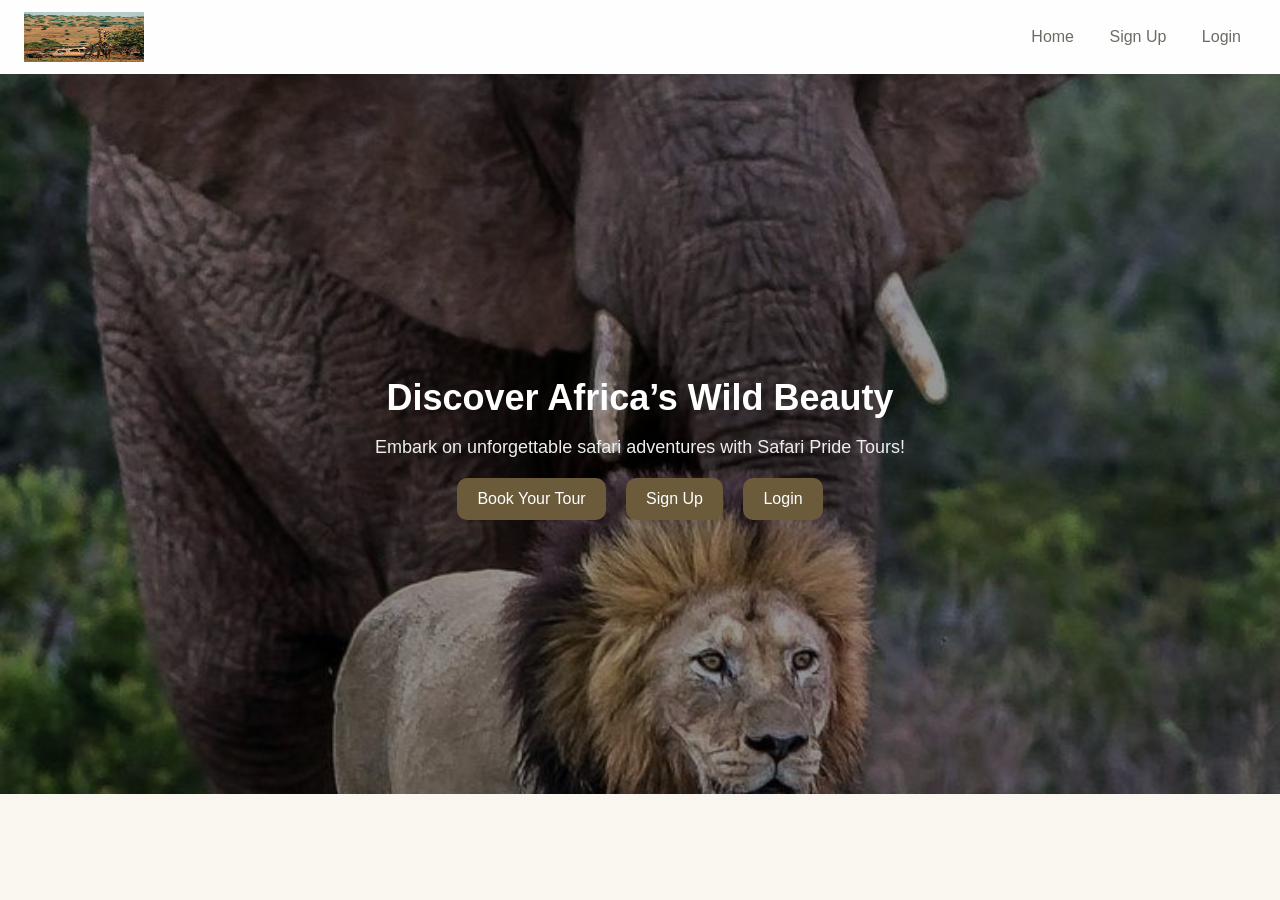
<file: safari_pride/index.html>
<!DOCTYPE html>
<html lang="en">
<head>
<meta charset="UTF-8">
<meta name="viewport" content="width=device-width, initial-scale=1.0">
<title>Safari Pride Tours</title>
<link rel="stylesheet" href="assets/css/style.css">
<style>
/* Hero and layout styles */
body, html {
  margin: 0;
  padding: 0;
  font-family: 'Inter', sans-serif;
}

header {
  display: flex;
  align-items: center;
  justify-content: space-between;
  padding: 12px 24px;
  background: rgba(255, 255, 255, 0.9);
  box-shadow: 0 2px 8px rgba(0,0,0,0.1);
  position: sticky;
  top: 0;
  z-index: 10;
}

header .logo {
  height: 50px;
}

header nav a {
  margin-left: 16px;
  text-decoration: none;
  color: #6e6b63;
  font-weight: 500;
}

.hero {
  position: relative;
  height: 80vh;
  display: flex;
  justify-content: center;
  align-items: center;
  text-align: center;
  color: white;
  background-image: url('assets/images/safari1.jpg'); /* your hero image */
  background-size: cover;
  background-position: center;
  background-repeat: no-repeat;
}

.hero::before {
  content: '';
  position: absolute;
  top: 0; left: 0;
  width: 100%;
  height: 100%;
  background: rgba(0,0,0,0.4); /* dark overlay for text readability */
  z-index: 1;
}

.hero .hero-text {
  position: relative;
  z-index: 2;
  max-width: 600px;
}

.hero h1 {
  font-size: 36px;
  margin-bottom: 12px;
}

.hero p {
  font-size: 18px;
  margin-bottom: 20px;
}

.btn {
  padding: 12px 20px;
  background: #6b5b3b;
  color: white;
  text-decoration: none;
  border-radius: 10px;
  font-size: 16px;
  margin: 0 8px;
  display: inline-block;
}

.btn:hover {
  background: #2b5f4d;
}
</style>
</head>
<body>

<header>
  <img src="assets/images/logo.png" class="logo" alt="Safari Pride Tours Logo">
  <nav>
    <a href="index.html">Home</a>
    <a href="signup.html">Sign Up</a>
    <a href="login.html">Login</a>
  </nav>
</header>

<section class="hero">
  <div class="hero-text">
    <h1>Discover Africa’s Wild Beauty</h1>
    <p>Embark on unforgettable safari adventures with Safari Pride Tours!</p>
    <a href="signup.html" class="btn">Book Your Tour</a>
    <a href="signup.html" class="btn">Sign Up</a>
    <a href="login.html" class="btn">Login</a>
  </div>
</section>

</body>
</html>
</file>
<file: safari_pride/assets/css/style.css>
body{
    margin:0;
    font-family: Poppins, sans-serif;
    background:#faf7f1;
}
header{
    padding:20px;
    display:flex;
    justify-content:space-between;
    align-items:center;
    background:#fff;
}
.logo{width:120px}
nav a{margin:0 15px;text-decoration:none;color:#333;font-weight:600}
.hero {
  display: flex;
  justify-content: center;
  align-items: center;
  height: 80vh;
  text-align: center;
  background-image: url('../images/hero.jpg'); /* adjust path if needed */
  background-size: cover;
  background-position: center;
  background-repeat: no-repeat;
  color: white; /* optional: makes text visible on photo */
}
.hero-text h1{font-size:48px;color:white}
.hero-text p{color:#eee;font-size:20px}
.btn{
    padding:12px 20px;
    background:#a3742a;
    color:white;
    border-radius:8px;
    text-decoration:none;
}
.form-container{
    width:350px;margin:80px auto;background:white;padding:30px;border-radius:10px;
}
input{
    width:100%;padding:12px;margin:10px 0;border:1px solid #ddd;border-radius:6px;
}
</file>
